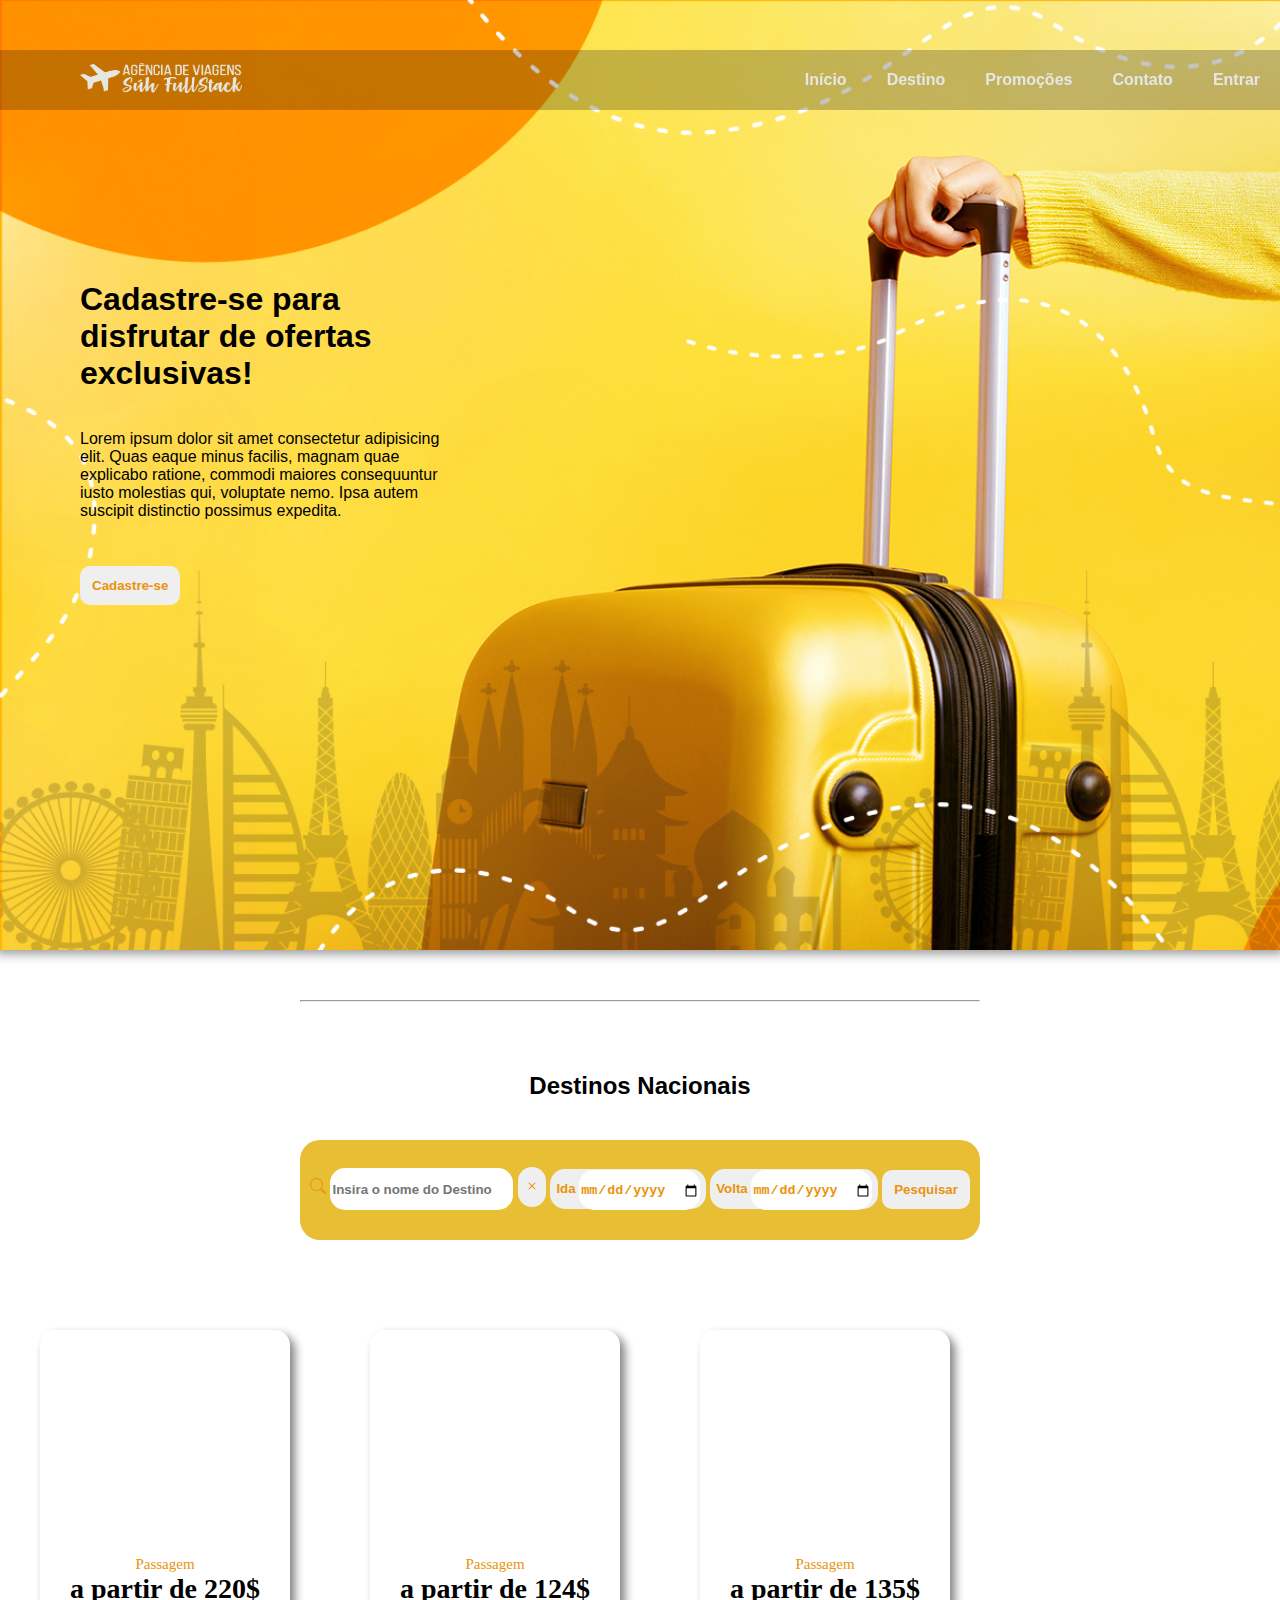
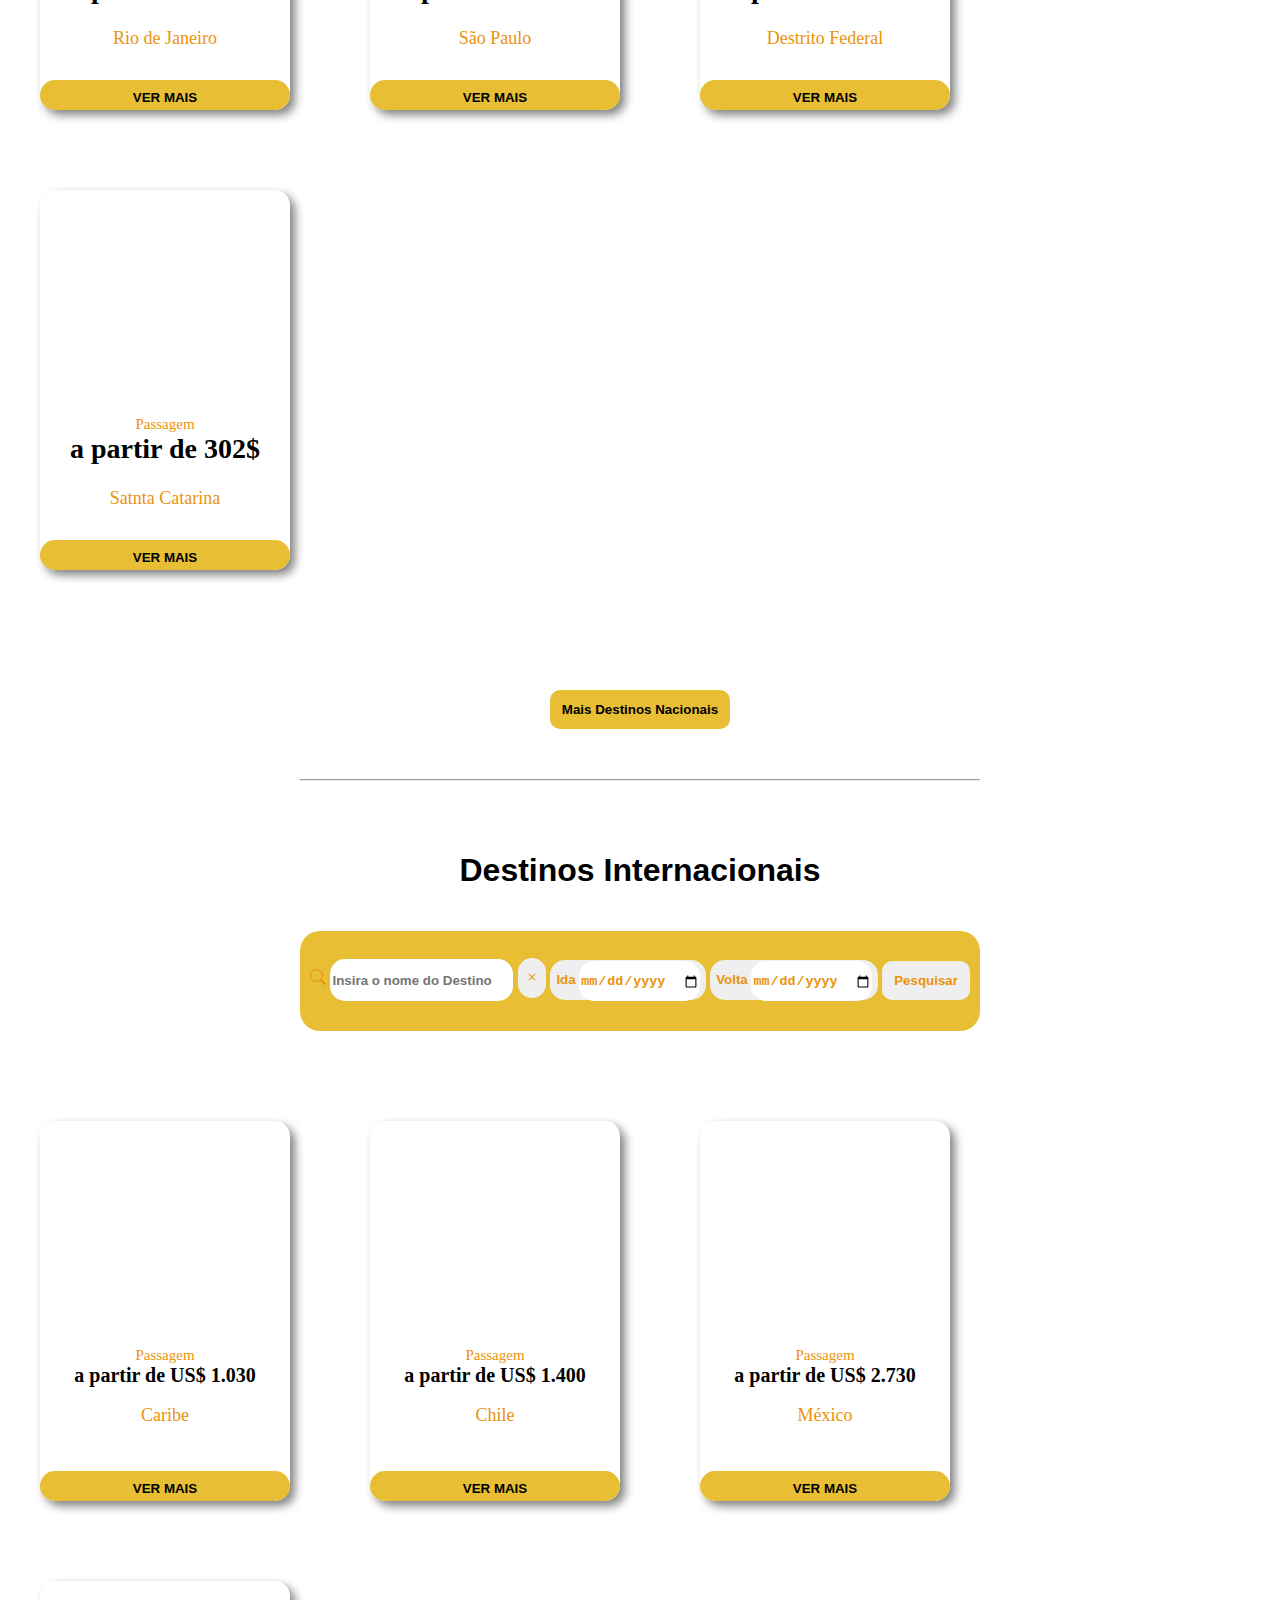
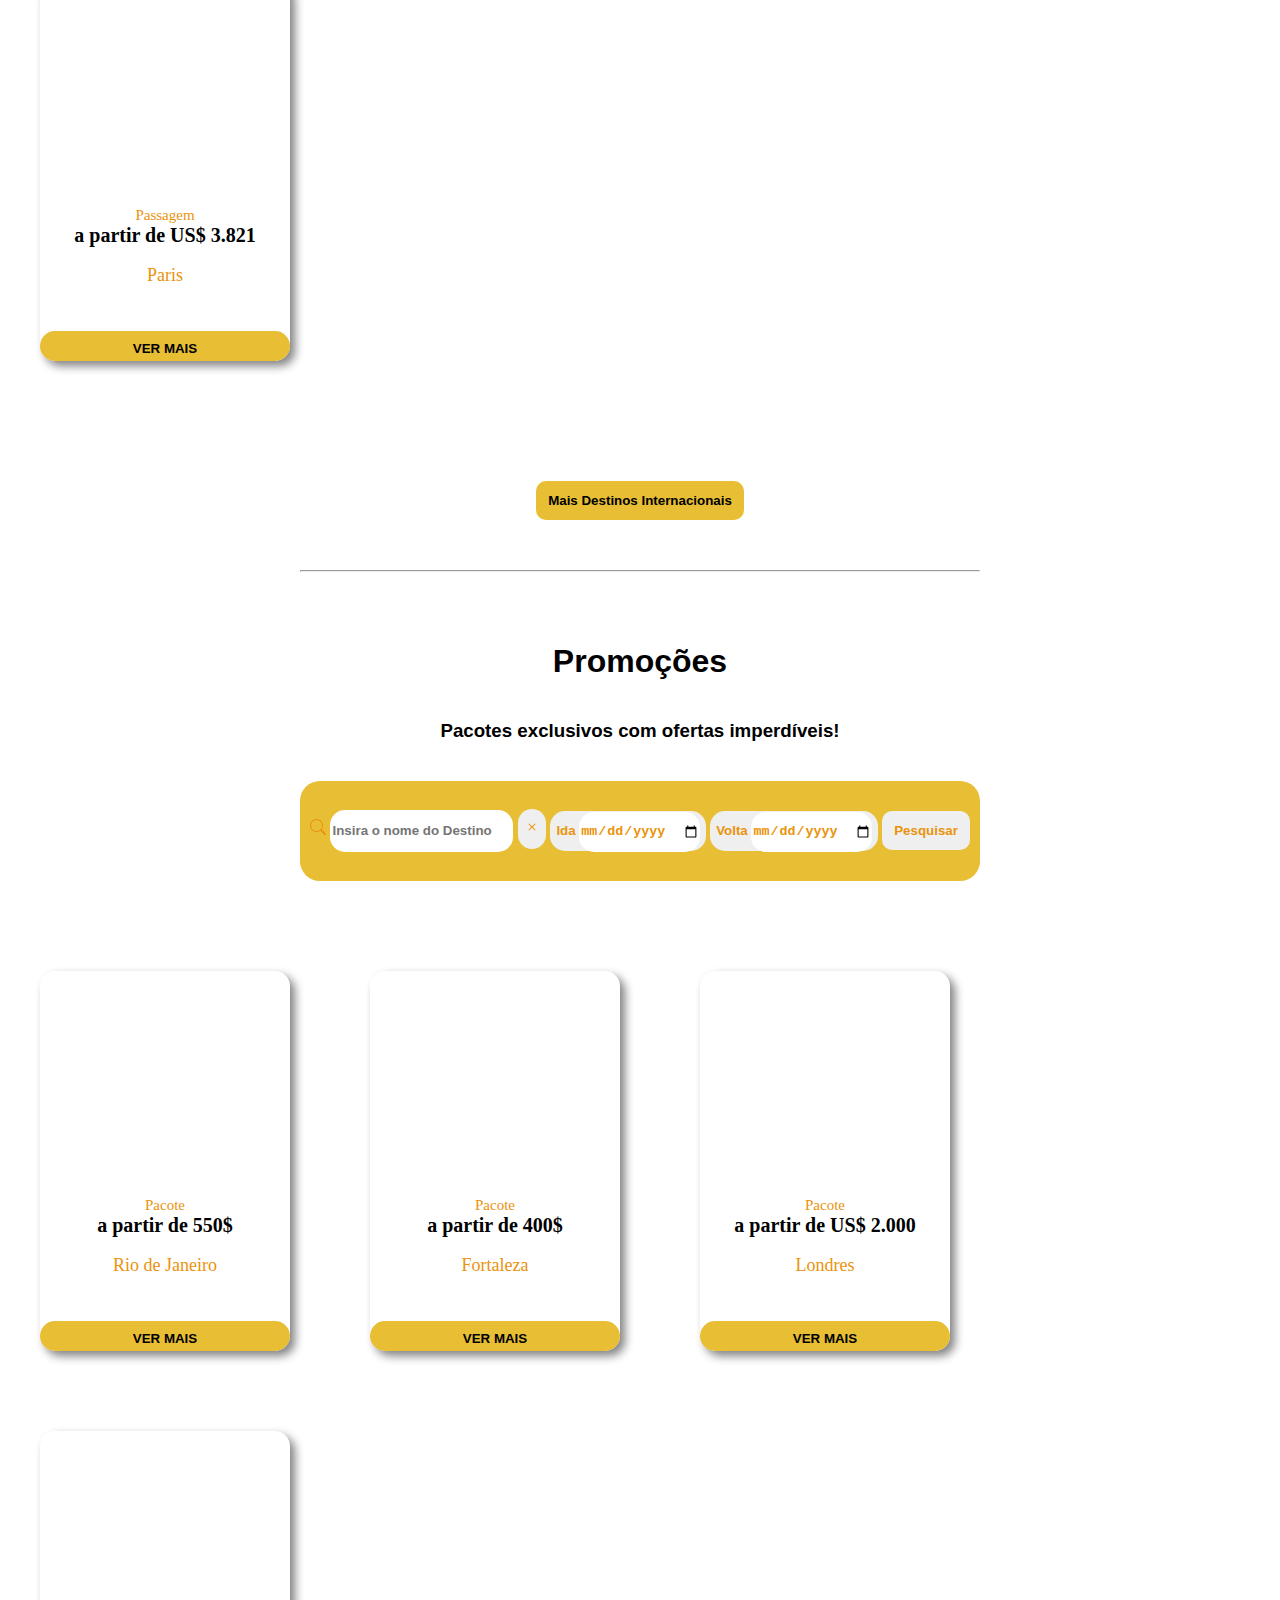
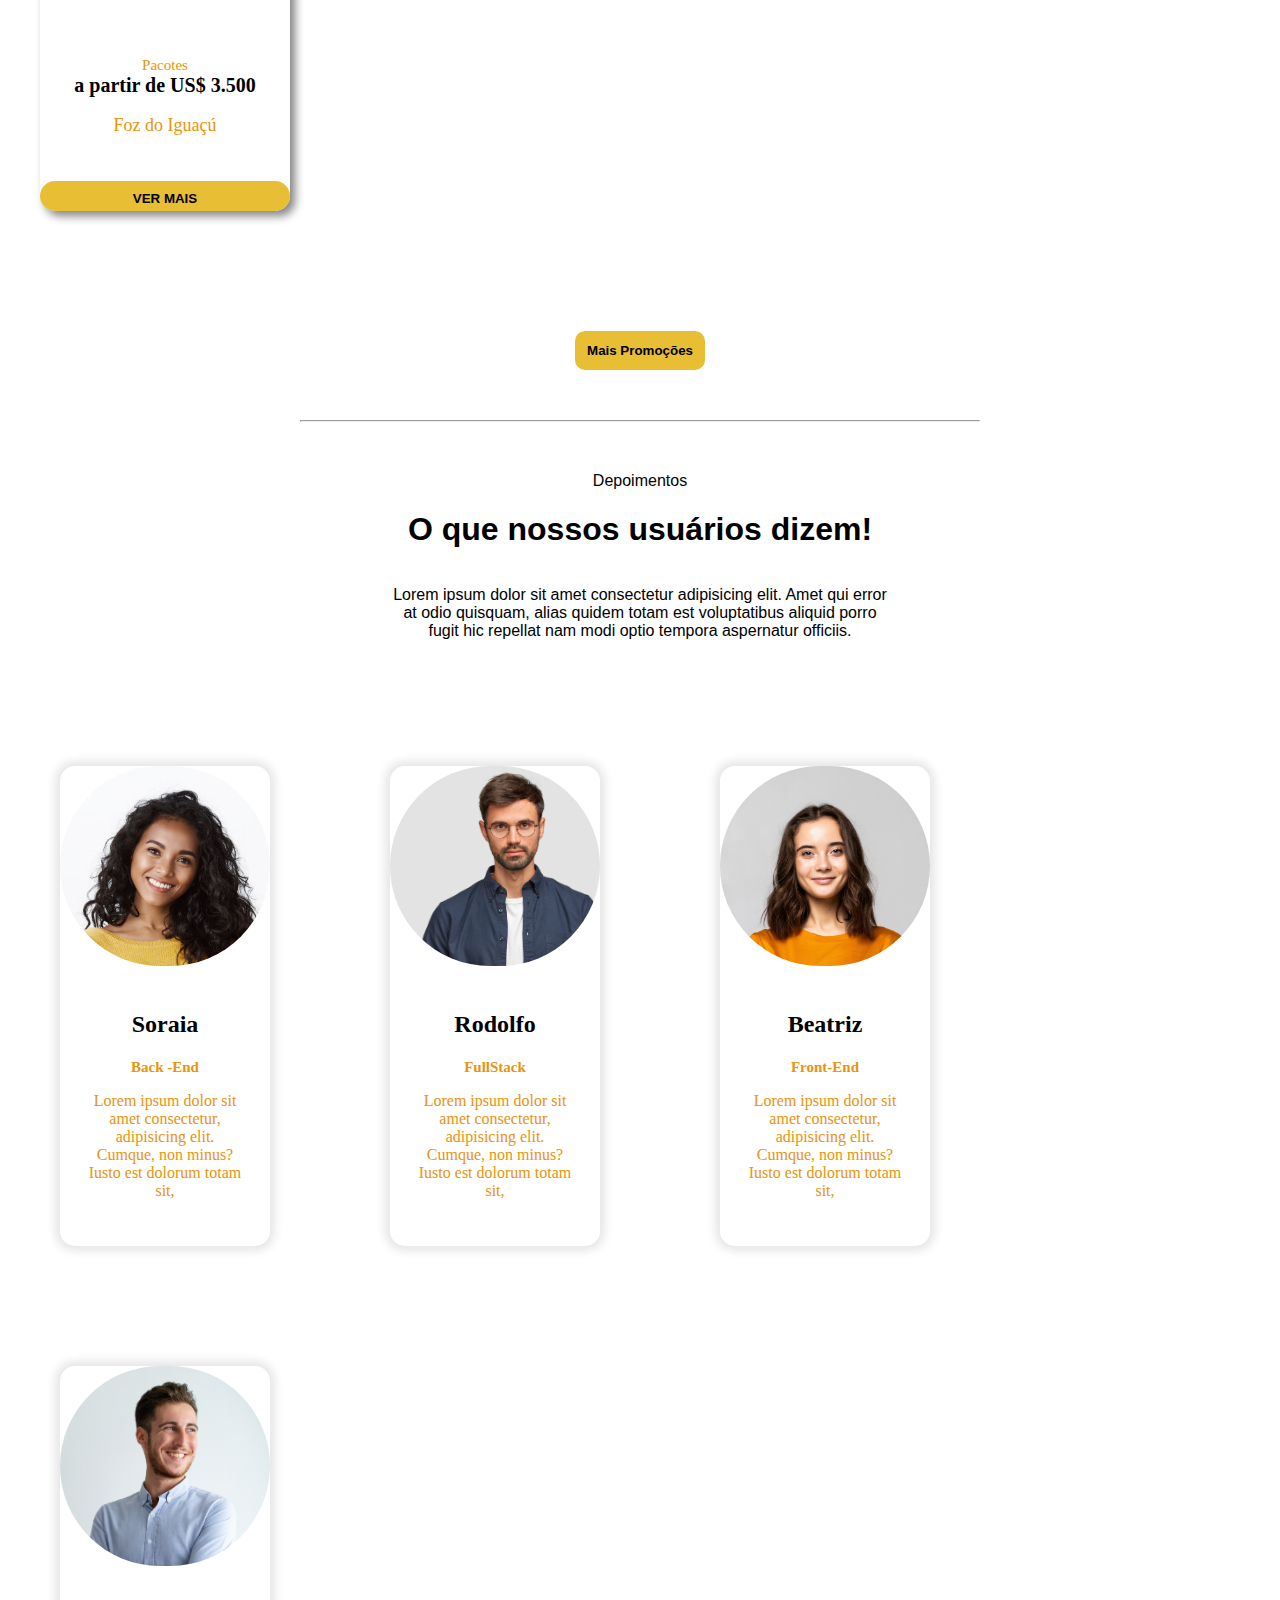
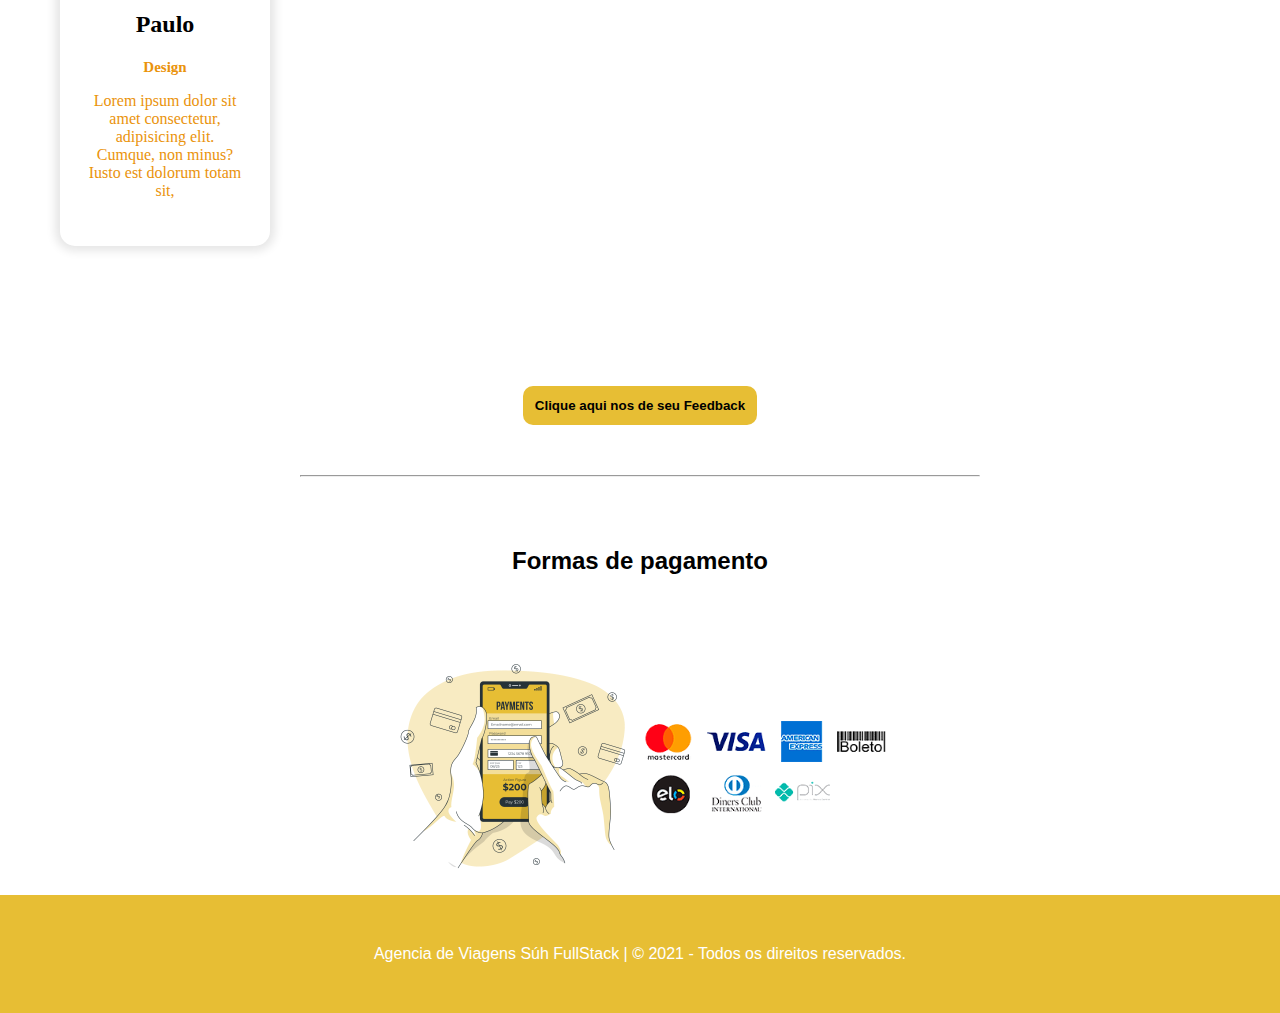
<file: index/index.html>
<!DOCTYPE html>
<html lang="pt-br">

<head>
    <meta charset="UTF-8">
    <meta http-equiv="X-UA-Compatible" content="IE=edge">
    <meta name="viewport" content="width=device-width, initial-scale=1.0">
    <title>Agência de viagem Súh FullStack</title>
    <link rel="stylesheet" href="/css/index.css">
</head>

<body>
    <header>
        <nav>
            <div>
                <a href="/index/index.html"><img src="/img/Logo.png" alt="" class="logo"></a>
            </div>
            <ul class="menu">
                <li>
                    <a href="/index/index.html">Início</a>
                </li>
                <li>
                    <a href="/index/destino.html">Destino</a>
                  <!--  <ul class="submenu">
                        <li><a href="/index/destino.html">Nacionais</a></li>
                        <li><a href="/index/destinointer.html">Internacionais</a></li>

                    </ul>-->
                </li>
                <li>
                    <a href="/index/promocoes.html">Promoções</a>

                </li>
                <li>
                    <a href="/index/contato.html">Contato</a>

                </li>
                <li>
                    <a href="/index/entar.html">Entrar</a>

                </li>
            </ul>
        </nav>

        <div class="texto">
            <div class="textoH1">
                <h1>Cadastre-se para disfrutar de ofertas exclusivas!</h1>
            </div>
            <div class="textoP">
                <p>Lorem ipsum dolor sit amet consectetur adipisicing elit. Quas eaque minus facilis, magnam quae
                    explicabo ratione, commodi maiores consequuntur iusto molestias qui, voluptate nemo. Ipsa autem
                    suscipit distinctio possimus expedita.</p>
            </div>
            <div>
                <a href="/index/cadastro.html"><button class="btn">Cadastre-se</button></a>

            </div>
        </div>
    </header>
   
<hr>
   
    <section class="titulo">
        <h2>Destinos Nacionais</h2>
    </section>

    <div class="pesquisa">
        <div class="pesq">
            <span><svg xmlns="http://www.w3.org/2000/svg" width="16" height="16" fill="currentColor"
                    class="bi bi-search" viewBox="0 0 16 16">
                    <path
                        d="M11.742 10.344a6.5 6.5 0 1 0-1.397 1.398h-.001c.03.04.062.078.098.115l3.85 3.85a1 1 0 0 0 1.415-1.414l-3.85-3.85a1.007 1.007 0 0 0-.115-.1zM12 6.5a5.5 5.5 0 1 1-11 0 5.5 5.5 0 0 1 11 0z" />
                </svg></span>
            <input type="text" placeholder="Insira o nome do Destino" class="pesq"> <button class="pesq"> <span><svg
                        xmlns="http://www.w3.org/2000/svg" width="16" height="16" fill="currentColor" class="bi bi-x"
                        viewBox="0 0 16 16">
                        <path
                            d="M4.646 4.646a.5.5 0 0 1 .708 0L8 7.293l2.646-2.647a.5.5 0 0 1 .708.708L8.707 8l2.647 2.646a.5.5 0 0 1-.708.708L8 8.707l-2.646 2.647a.5.5 0 0 1-.708-.708L7.293 8 4.646 5.354a.5.5 0 0 1 0-.708z" />
                    </svg></span></button>
            <button class="pesq">
                <span>Ida</span>
                <input type="date" class="pesq">
            </button>
            <button class="pesq">
                <span>Volta</span>
                <input type="date" class="pesq">
            </button>
            <button class="btnpes">Pesquisar</button>
        </div>
    </div>


    <section>
        <div class="card">
            <div class="card-imagem1"></div>
            <div class="card-texto">
                <span class="nome"> Passagem</span>
                <h2>a partir de 220$</h2>
                <p>Rio de Janeiro </p>
            </div>
            <button>VER MAIS</button>
        </div>
        <div class="card">
            <div class="card-imagem2"></div>
            <div class="card-texto">
                <span class="nome"> Passagem</span>
                <h2>a partir de 124$</h2>
                <p>São Paulo </p>
            </div>
            <button>VER MAIS</button>
        </div>
        <div class="card">
            <div class="card-imagem3"></div>
            <div class="card-texto">
                <span class="nome">Passagem</span>
                <h2>a partir de 135$</h2>
                <p>Destrito Federal </p>
            </div>
            <button>VER MAIS</button>
        </div>
        <div class="card">
            <div class="card-imagem4"></div>
            <div class="card-texto">
                <span class="nome">Passagem </span>
                <h2>a partir de 302$</h2>
                <p>Satnta Catarina </p>
            </div>
            <button>VER MAIS</button>
        </div>
    </section>

    <section class="btn-2">
        <a href="/index/destino.html"><button class="btn2">Mais Destinos Nacionais</button></a>
    </section>
<hr>
    <section class="titulo">
        <h1>Destinos Internacionais</h1>
    </section>

    <div class="pesquisa">
        <div class="pesq">
            <span><svg xmlns="http://www.w3.org/2000/svg" width="16" height="16" fill="currentColor"
                    class="bi bi-search" viewBox="0 0 16 16">
                    <path
                        d="M11.742 10.344a6.5 6.5 0 1 0-1.397 1.398h-.001c.03.04.062.078.098.115l3.85 3.85a1 1 0 0 0 1.415-1.414l-3.85-3.85a1.007 1.007 0 0 0-.115-.1zM12 6.5a5.5 5.5 0 1 1-11 0 5.5 5.5 0 0 1 11 0z" />
                </svg></span>
            <input type="text" placeholder="Insira o nome do Destino" class="pesq"> <button class="pesq"> <span><svg
                        xmlns="http://www.w3.org/2000/svg" width="16" height="16" fill="currentColor" class="bi bi-x"
                        viewBox="0 0 16 16">
                        <path
                            d="M4.646 4.646a.5.5 0 0 1 .708 0L8 7.293l2.646-2.647a.5.5 0 0 1 .708.708L8.707 8l2.647 2.646a.5.5 0 0 1-.708.708L8 8.707l-2.646 2.647a.5.5 0 0 1-.708-.708L7.293 8 4.646 5.354a.5.5 0 0 1 0-.708z" />
                    </svg></span></button>
            <button class="pesq">
                <span>Ida</span>
                <input type="date" class="pesq">
            </button>
            <button class="pesq">
                <span>Volta</span>
                <input type="date" class="pesq">
            </button>
            <button class="btnpes">Pesquisar</button>
        </div>
    </div>

    <section>
        <div class="card2">
            <div class="card2-imagem1"></div>
            <div class="card2-texto">
                <span class="nome">Passagem</span>
                <h2>a partir de US$ 1.030</h2>
                <p>Caribe </p>
            </div>
            <button>VER MAIS</button>
        </div>
        <div class="card2">
            <div class="card2-imagem2"></div>
            <div class="card2-texto">
                <span class="nome"> Passagem</span>
                <h2>a partir de US$ 1.400</h2>
                <p>Chile </p>
            </div>
            <button>VER MAIS</button>
        </div>
        <div class="card2">
            <div class="card2-imagem3"></div>
            <div class="card2-texto">
                <span class="nome">Passagem</span>
                <h2>a partir de US$ 2.730</h2>
                <p>México </p>
            </div>
            <button>VER MAIS</button>
        </div>
        <div class="card2">
            <div class="card2-imagem4"></div>
            <div class="card2-texto">
                <span class="nome">Passagem</span>
                <h2>a partir de US$ 3.821</h2>
                <p>Paris </p>
            </div>
            <button>VER MAIS</button>
        </div>

    </section>
    <section class="btn-2">
        <a href="/index/destino.html"><button class="btn2">Mais Destinos Internacionais</button></a>
    </section>

<hr>
    <section class="titulo">
        <h1>Promoções</h1>
        <h3>Pacotes exclusivos com ofertas imperdíveis!</h3>
    </section>

    <div class="pesquisa">
        <div class="pesq">
            <span><svg xmlns="http://www.w3.org/2000/svg" width="16" height="16" fill="currentColor"
                    class="bi bi-search" viewBox="0 0 16 16">
                    <path
                        d="M11.742 10.344a6.5 6.5 0 1 0-1.397 1.398h-.001c.03.04.062.078.098.115l3.85 3.85a1 1 0 0 0 1.415-1.414l-3.85-3.85a1.007 1.007 0 0 0-.115-.1zM12 6.5a5.5 5.5 0 1 1-11 0 5.5 5.5 0 0 1 11 0z" />
                </svg></span>
            <input type="text" placeholder="Insira o nome do Destino" class="pesq"> <button class="pesq"> <span><svg
                        xmlns="http://www.w3.org/2000/svg" width="16" height="16" fill="currentColor" class="bi bi-x"
                        viewBox="0 0 16 16">
                        <path
                            d="M4.646 4.646a.5.5 0 0 1 .708 0L8 7.293l2.646-2.647a.5.5 0 0 1 .708.708L8.707 8l2.647 2.646a.5.5 0 0 1-.708.708L8 8.707l-2.646 2.647a.5.5 0 0 1-.708-.708L7.293 8 4.646 5.354a.5.5 0 0 1 0-.708z" />
                    </svg></span></button>
            <button class="pesq">
                <span>Ida</span>
                <input type="date" class="pesq">
            </button>
            <button class="pesq">
                <span>Volta</span>
                <input type="date" class="pesq">
            </button>
            <button class="btnpes">Pesquisar</button>
        </div>
    </div>

    <section>
        <div class="card3">
            <div class="card3-imagem1"></div>
            <div class="card3-texto">
                <span class="nome"> Pacote</span>
                <h2>a partir de 550$</h2>
                <p>Rio de Janeiro </p>
            </div>
            <button>VER MAIS</button>
        </div>
        <div class="card3">
            <div class="card3-imagem2"></div>
            <div class="card3-texto">
                <span class="nome">Pacote</span>
                <h2>a partir de 400$</h2>
                <p>Fortaleza</p>
            </div>
            <button>VER MAIS</button>
        </div>
        <div class="card3">
            <div class="card3-imagem3"></div>
            <div class="card3-texto">
                <span class="nome">Pacote</span>
                <h2>a partir de US$ 2.000</h2>
                <p>Londres </p>
            </div>
            <button>VER MAIS</button>
        </div>
        <div class="card3">
            <div class="card3-imagem4"></div>
            <div class="card3-texto">
                <span class="nome">Pacotes</span>
                <h2>a partir de US$ 3.500 </h2>
                <p> Foz do Iguaçú </p>
            </div>
            <button>VER MAIS</button>
        </div>
    </section>

</section>

<section class="btn-2">
    <a href="/index/promocoes.html"><button class="btn2">Mais Promoções</button></a>
</section>

<hr>
    <section class="titulo">
        <span>Depoimentos</span>
        <h1>O que nossos usuários dizem!</h1>
        <p>Lorem ipsum dolor sit amet consectetur adipisicing elit. Amet qui error at odio quisquam, alias quidem totam est voluptatibus aliquid porro fugit hic repellat nam modi optio tempora aspernatur officiis.</p>
    </section>

    <section class="feedback">
        <div class="cardfee">
            <div class="cardfee-imagem1"></div>
            <div class="cardfee-texto">
                <h2>Soraia</h2>
                <span class="nome">Back -End</span>
                <p>Lorem ipsum dolor sit amet consectetur, adipisicing elit. Cumque, non minus? Iusto est dolorum totam sit, </p>
            </div>
           
        </div>
        <div class="cardfee">
            <div class="cardfee-imagem2"></div>
            <div class="cardfee-texto">
                <h2>Rodolfo</h2>
                <span class="nome">FullStack</span>
                <p>Lorem ipsum dolor sit amet consectetur, adipisicing elit. Cumque, non minus? Iusto est dolorum totam sit, </p>
            </div>
           
        </div>
        <div class="cardfee">
            <div class="cardfee-imagem3"></div>
            <div class="cardfee-texto">
                <h2>Beatriz</h2>
                <span class="nome">Front-End</span>
                <p>Lorem ipsum dolor sit amet consectetur, adipisicing elit. Cumque, non minus? Iusto est dolorum totam sit, </p>
            </div>           
        </div>
        <div class="cardfee">
            <div class="cardfee-imagem4"></div>
            <div class="cardfee-texto">
                <h2>Paulo</h2>
                <span class="nome">Design</span>
                <p>Lorem ipsum dolor sit amet consectetur, adipisicing elit. Cumque, non minus? Iusto est dolorum totam sit, </p>
            </div>
    </section>

    <section class="btn-2">
        <a href="/index/contato.html"><button class="btn2">Clique aqui nos de seu Feedback</button></a>
    </section>

<hr>
<section class="titulo">
    <h2>Formas de pagamento</h2>
</section>
<section class="pag">
    <img src="/img/Payment Information-bro.png" >
    <img src="/img/payment-mobile.png" alt="">
</section>



    <footer> Agencia de Viagens Súh FullStack |
        © 2021 - Todos os direitos reservados.</footer>
</body>

</html>
</file>
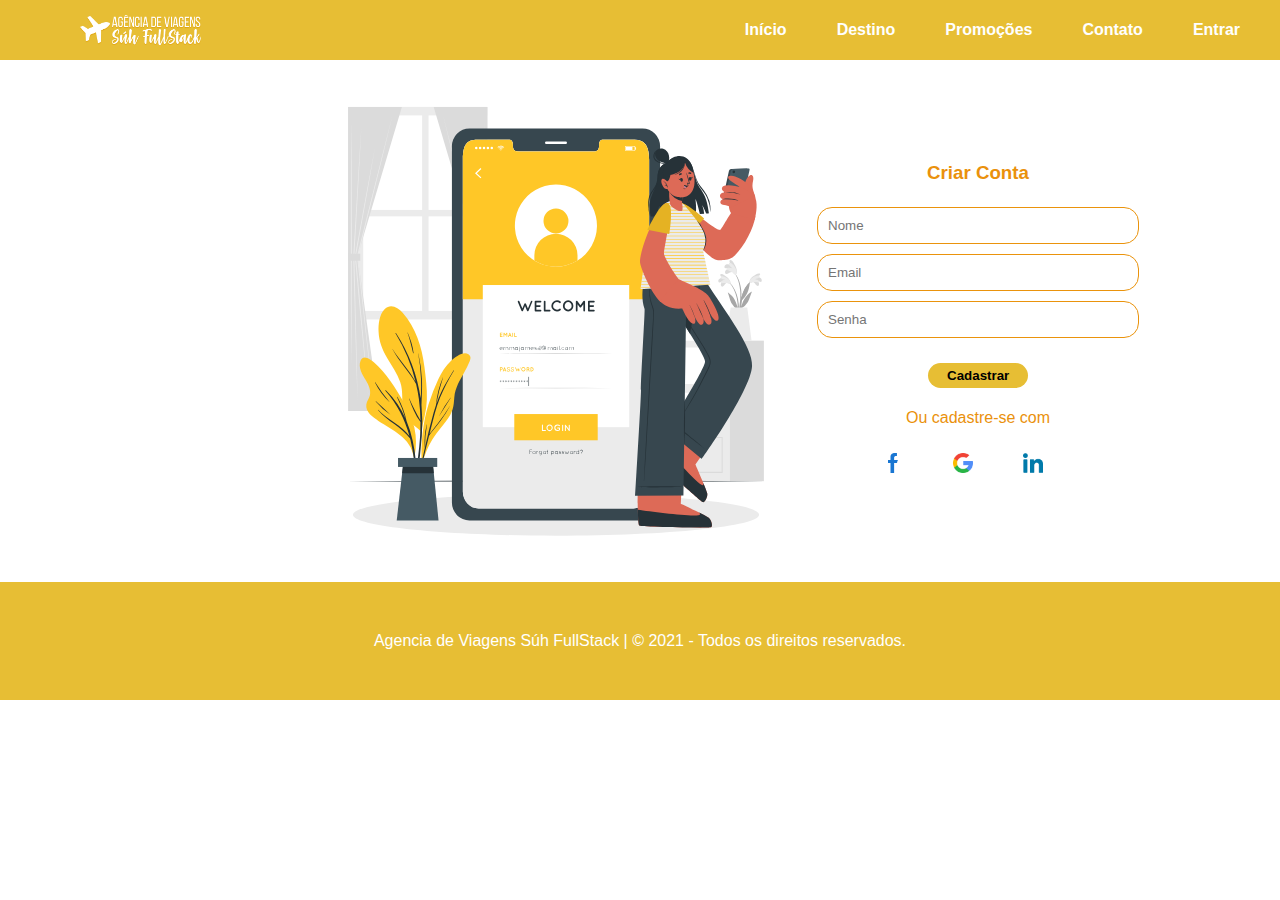
<file: index/cadastro.html>
<!DOCTYPE html>
<html lang="pt-br">

<head>
    <meta charset="UTF-8">
    <meta http-equiv="X-UA-Compatible" content="IE=edge">
    <meta name="viewport" content="width=device-width, initial-scale=1.0">
    <title>Cadastro | Agência de viagem Súh FullStack</title>
    <link rel="stylesheet" href="/css/cadastro.css">
</head>

<body>
    <header>
        <nav>
            <div>
                <a href="/index/index.html"><img src="/img/Logo.png" alt="" class="logo"></a>
            </div>
            <ul class="menu">
                <li>
                    <a href="/index/index.html">Início</a>
                </li>
                <li>
                    <a href="/index/destino.html">Destino</a>
                </li>
                <li>
                    <a href="/index/promocoes.html">Promoções</a>

                </li>
                <li>
                    <a href="/index/contato.html">Contato</a>

                </li>
                <li>
                    <a href="/index/entar.html">Entrar</a>

                </li>
            </ul>
            
        </nav> 
        


    </header>
    <div class="cadastro">
        <img src="/img/Mobile login-cuate.svg" alt="">
        <div class="cadastrar">
            <h3>Criar Conta</h3>
            <form>
                <input type="nome" placeholder="Nome">
                <input type="email" placeholder="Email">
                <input type="password" placeholder="Senha">
                <button class="btn"> Cadastrar </button>
            </form>
            <p>Ou cadastre-se com</p>
            <div class="midias">
                <ul>
                    <li><a href="https://www.facebook.com/"><img src="/img/facebook.png" alt="Facaebook" width="20px"></a></li>
                    <li><a href="https://www.google.com.br/"><img src="/img/google.png" alt="Google" width="20px"></a></li>
                    <li><a href="https://br.linkedin.com/"><img src="/img/linkedin.png" alt="LinkedIn" width="20px"></a></li>
                </ul>
            </div>
        </div>
        
    </div>
    
    
    <footer> Agencia de Viagens Súh FullStack |
        © 2021 - Todos os direitos reservados.</footer>
</body>

</html>
</file>
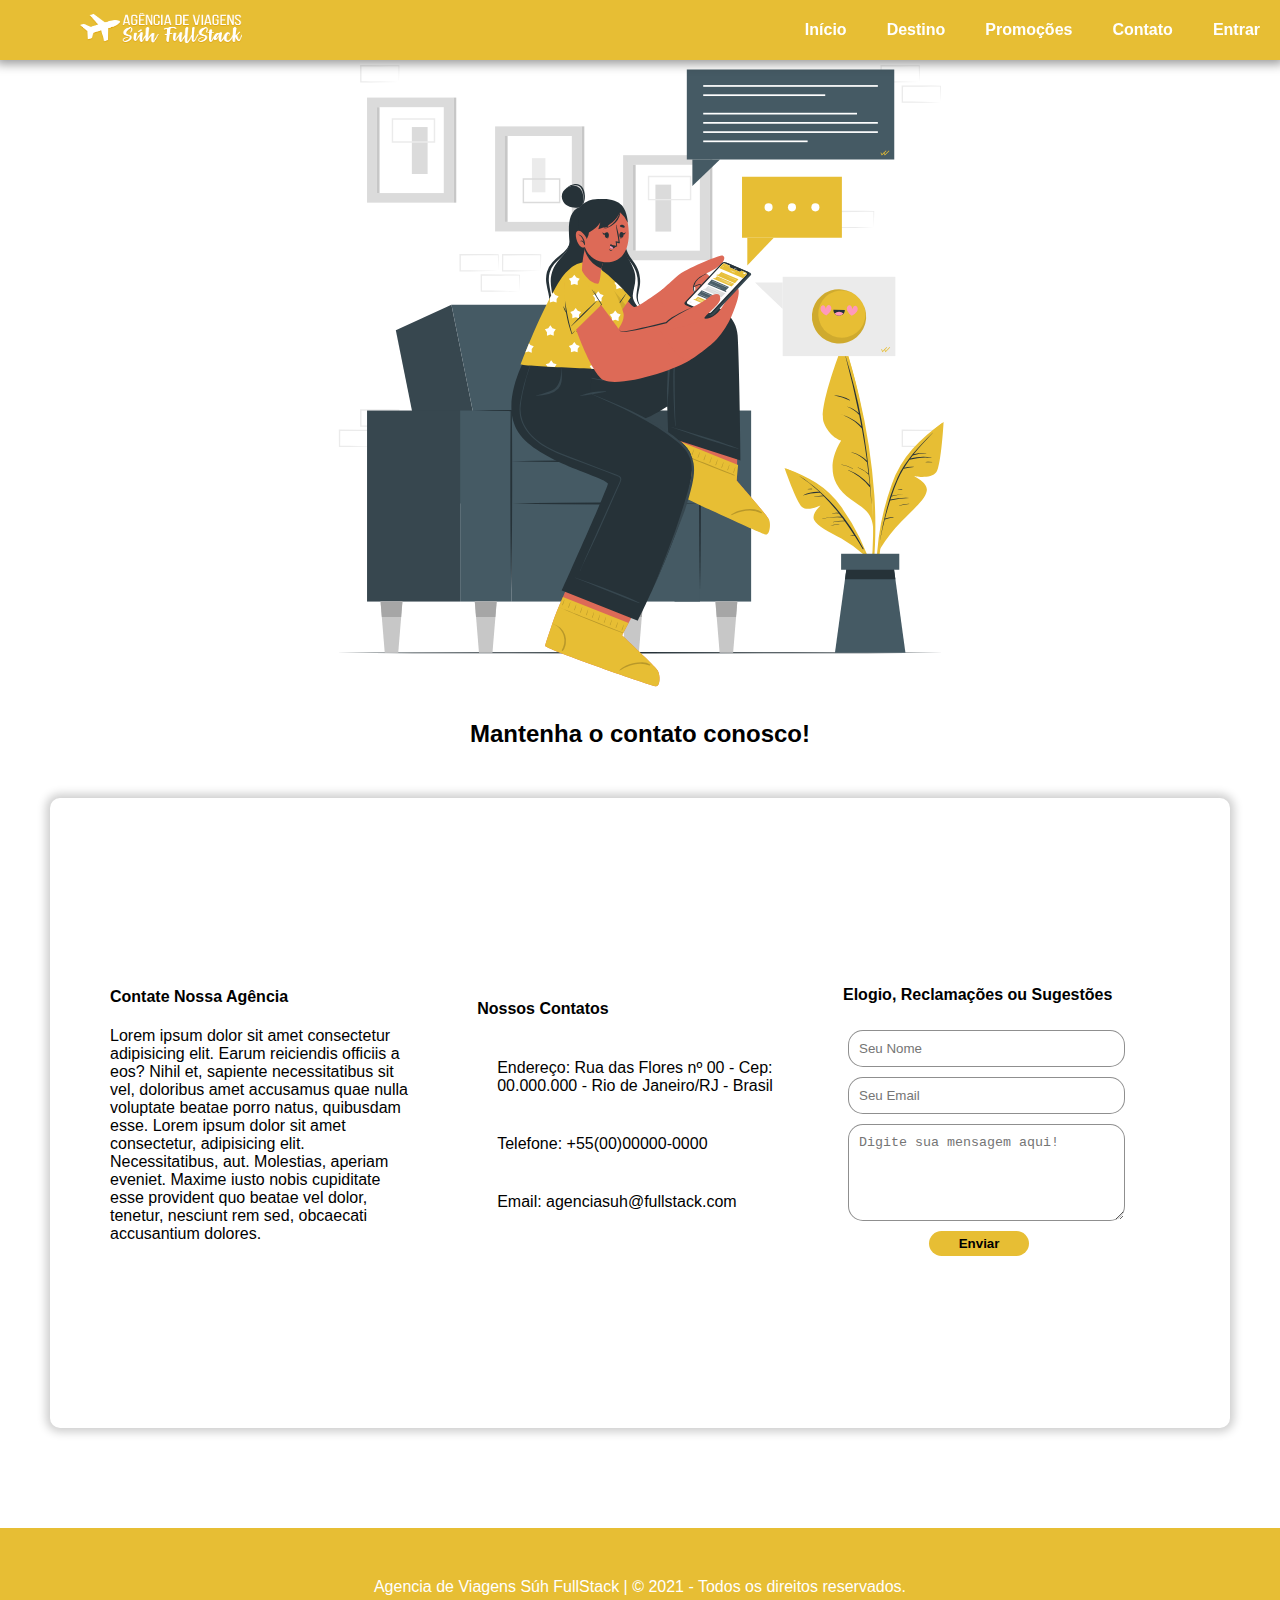
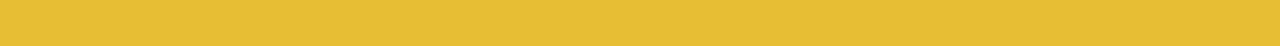
<file: index/contato.html>
<!DOCTYPE html>
<html lang="pt-br">

<head>
    <meta charset="UTF-8">
    <meta http-equiv="X-UA-Compatible" content="IE=edge">
    <meta name="viewport" content="width=device-width, initial-scale=1.0">
    <title>Contato | Agência de viagem Súh FullStack</title>
    <link rel="stylesheet" href="/css/contato.css">
</head>

<body>
    <header>
        <nav>
            <div>
                <a href="/index/index.html"><img src="/img/Logo.png" alt="" class="logo"></a>
            </div>
            <ul class="menu">
                <li>
                    <a href="/index/index.html">Início</a>
                </li>
                <li>
                    <a href="/index/destino.html">Destino</a>
                </li>
                <li>
                    <a href="/index/promocoes.html">Promoções</a>

                </li>
                <li>
                    <a href="/index/contato.html">Contato</a>

                </li>
                <li>
                    <a href="/index/entar.html">Entrar</a>

                </li>
            </ul>
            
        </nav> 
        


    </header>
    
    <h2>Mantenha o contato conosco!</h2>    
    <div class="divContato">
        <div class="sobreAgencia">
            <h4>Contate Nossa Agência</h4>
            <p>Lorem ipsum dolor sit amet consectetur adipisicing elit. Earum reiciendis officiis a eos? Nihil et,
                sapiente necessitatibus sit vel, doloribus amet accusamus quae nulla voluptate beatae porro natus,
                quibusdam esse.
                Lorem ipsum dolor sit amet consectetur, adipisicing elit. Necessitatibus, aut. Molestias, aperiam
                eveniet. Maxime iusto nobis cupiditate esse provident quo beatae vel dolor, tenetur, nesciunt rem sed,
                obcaecati accusantium dolores.

            </p>

        </div>
        <div class="divContatos">
            <h4>Nossos Contatos</h4>
            <ul>
                <li>Endereço: Rua das Flores nº 00 - Cep: 00.000.000 - Rio de Janeiro/RJ - Brasil </li>
                <li>Telefone: +55(00)00000-0000</li>
                <li>Email: agenciasuh@fullstack.com</li>
            </ul>
        </div>
        <div class="divMensagem">
            <h4>Elogio, Reclamações ou Sugestões </h4>
            <form>
                <label for="inputNome"></label>
                <input type="text" placeholder="Seu Nome">
                <label for="inputEmail"></label>
                <input type="email" placeholder="Seu Email">
                <label for="inputMensagem"></label>
                <textarea cols="30" rows=5" placeholder="Digite sua mensagem aqui!"></textarea>
                <button type="submit" class="bntContato"> Enviar</button>
            </form>

        </div>
    </div>
    <footer> Agencia de Viagens Súh FullStack |
        © 2021 - Todos os direitos reservados.</footer>

</body>

</html>
</file>
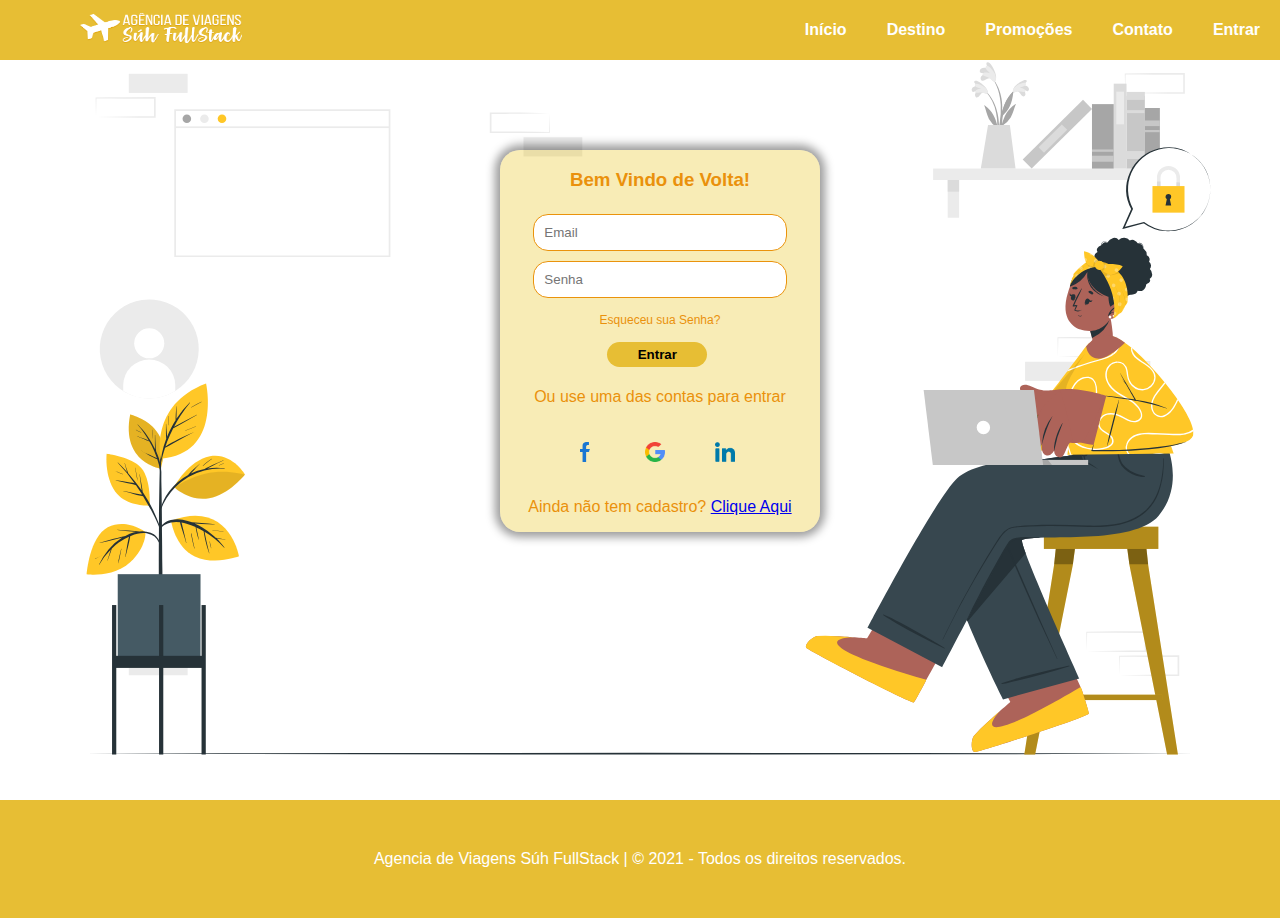
<file: index/entar.html>
<!DOCTYPE html>
<html lang="pt-br">

<head>
    <meta charset="UTF-8">
    <meta http-equiv="X-UA-Compatible" content="IE=edge">
    <meta name="viewport" content="width=device-width, initial-scale=1.0">
    <title>Entrar | Agência de viagem Súh FullStack</title>
    <link rel="stylesheet" href="/css/entrar.css">
</head>

<body>
    <header>
        <nav>
            <div>
                <a href="/index/index.html"><img src="/img/Logo.png" alt="" class="logo"></a>
            </div>
            <ul class="menu">
                <li>
                    <a href="/index/index.html">Início</a>
                </li>
                <li>
                    <a href="/index/destino.html">Destino</a>
                </li>
                <li>
                    <a href="/index/promocoes.html">Promoções</a>

                </li>
                <li>
                    <a href="/index/contato.html">Contato</a>

                </li>
                <li>
                    <a href="/index/entar.html">Entrar</a>

                </li>
            </ul>
        </nav>
        <div class="divLogin">
            <div class="entrar">
                <h3>Bem Vindo de Volta!</h3>
                <form>
                    <input type="email" placeholder="Email">
                    <input type="password" placeholder="Senha"> 
                    <a class="senha" href="#">Esqueceu sua Senha?</a>                   
                    <button class="btn"> Entrar </button>
                </form>
                <p>Ou use uma das contas para entrar</p>
                <div>
                    <ul>
                        <li><a href="https://www.facebook.com/"><img src="/img/facebook.png" alt="Facaebook" width="20px"></a></li>
                    <li><a href="https://www.google.com.br/"><img src="/img/google.png" alt="Google" width="20px"></a></li>
                    <li><a href="https://br.linkedin.com/"><img src="/img/linkedin.png" alt="LinkedIn" width="20px"></a></li>             
                    </ul>
                </div>
                <p>Ainda não tem cadastro? <a href="/index/cadastro.html">Clique Aqui</a></p>
            </div>        
    
        </div>

    </header>

   
    <footer> Agencia de Viagens Súh FullStack |
        © 2021 - Todos os direitos reservados.</footer>

</body>

</html>
</file>
<file: css/index.css>
body{
    height: 100vh;
    padding: 0px;
    margin: 0px;
    font-family: Arial;    
}

header{    
    background: url("../img/Banner-1920x1080.png") no-repeat ;
    height:100%;
    width: 100%;
    background-size: cover; 
    padding-top: 50px;    
    box-shadow: 0px 0px 10px 4px rgba(0, 0, 0, 0.400);         
}

.logo{    
    height:30px;
    width: 70%;
    margin-right: 30px;
    margin-left: 80px;
    transition: 0.3s ease;
    cursor: pointer;  
}

.logo:hover{
    transform: scale(1.1);
    color: #000;
}

nav{   
    background-color: rgba(0, 0, 0, 0.226);
    filter: brightness(90%);
    height: 60px;
    display: flex; 
    justify-content: space-between; 
    align-items: center;
    padding: 0%;
    margin:0%;      
}

ul{ 
    list-style: none;
    padding: 0;
}

li{ 
    padding: 20px;
}

nav ul{
    display: flex;
    flex-direction: row;
}

.menu a{
    color: rgb(255, 255, 255);   
    text-decoration: none;
    font-weight: bold;  
    transition: 0.3s ease;   
}

.menu a:hover{
    color: #ae6c0a;  
}

.texto{
    display: flex;
    flex-direction: column;
    justify-content: center;
    margin-top: 150px;
    margin-left: 80px;
    width: 30%;
}


.btn{
    margin-top: 30px;
    padding: 12px;
    border: 0;
    border-radius: 10px;
    font-weight: bolder; 
    color:#ea930c
}

.btn:hover{
    transition: 0.3s;
    background-color: #ea930c;
    color: #fff;
}

.titulo{
    display: flex;
    flex-direction: column;
    justify-content: center;
    align-items: center; 
}
.titulo p{
    max-width: 500px;
    text-align: center;
    align-items: center;
    justify-content: center;
}
.pesquisa{
   background-color:#e7be34;
    display: flex;
    flex-direction: row;
    justify-content: space-around; 
    height: 100px;
    margin-top: 20px;
    margin-left: 300px;
    margin-right: 300px;
    border-radius: 20px;


}
.btnpes{
    color: #ea930c;
    margin-top: 30px;
    padding: 12px;
    border: 0;
    border-radius: 10px;
    font-weight: bold;    
}
.btnpes:hover{
    transition: 0.3s;
    background-color: #ea930c;
    color: #fff;

}
.pesq{
    border: 0;
    border-radius: 15px;
    height: 40px;
    color: #ea930c;
    font-weight: bold;
    
     
}
.pesq input:focus, button:focus{
    box-shadow: 0000;
    outline:0;
}

section{
    display: flex;
    flex-direction: row;
    flex-wrap: wrap;
    margin-top: 50px;
}

.card{   
    display: grid;
    grid-template-columns: 250px;
    grid-template-rows: 200px 150px 30px;
    grid-template-areas: "imagem" "texto" "status";
    font-family: roboto;
    background:  white; 
    border-radius: 15px;     
    text-align: center;  
    transition: 0.3s ease;
    cursor: pointer;
    margin: 40px;
    box-shadow: 5px 5px 10px rgba(0, 0, 0, 0.494);  

}

.card:hover{
    transform: scale(1.1);
    box-shadow: 5px 5px 10px rgba(0, 0, 0, 0.494); 
   
}

.card-imagem1{
    grid-area: imagem;
    background: url(https://todepassagem.clickbus.com.br/wp-content/uploads/2020/03/Cristo-Redentor-RJ.jpg) ; 
    border-top-left-radius: 15px;
    border-top-right-radius: 15px;
    background-size: cover;  
}

.card-imagem2{
    grid-area: imagem;
    background: url(https://static.rentcars.com/imagens/modules/localidade/about/89-desktop-location-description.png) ; 
    border-top-left-radius: 15px;
    border-top-right-radius: 15px;
    background-size: cover;  
}

.card-imagem3{
    grid-area: imagem;
    background: url(https://www.submarinoviagens.com.br/media/17958672/brasilia-congresso-nacional-504246364.jpg) ; 
    border-top-left-radius: 15px;
    border-top-right-radius: 15px;
    background-size: cover;  
}

.card-imagem4{
    grid-area: imagem;
    background: url(https://www.transportal.com.br/noticias/wp-content/uploads/2018/05/Balne%C3%A1rio-Cambori%C3%BA-Santa-Catarina.jpg) ; 
    border-top-left-radius: 15px;
    border-top-right-radius: 15px;
    background-size: cover;  
}

.card-texto{
    grid-area: texto;
    margin: 25px;
 
}

.card-texto .nome{
    color: #ea930c;
    font-size: 15px;
}

.card-texto p{
    color: #ea930c;
    font-size: 18px;
    font-weight: 300;
}

.card h2{
    margin-top: 0px;
    font-size: 28px;
}

.card button{
    padding: 10px;
    background-color:#e7be34 ;
    border: 0;
    border-radius: 15px;
    font-weight: bolder;
}

.card button:hover{
    background-color: #ea930c;
    color: #fff;
}

.btn-2{
    display: flex;
    flex-direction: column;
    justify-content: center;
    align-items: center; 
}

.btn2{
    background-color:#e7be34;
    margin-top: 30px;
    padding: 12px;
    border: 0;
    border-radius: 10px;
    font-weight: bold;    
}
.btn2:hover{
    transition: 0.3s;
    background-color: #ea930c;
    color: #fff;

}

.card2{   
    display: grid;
    grid-template-columns: 250px;
    grid-template-rows: 200px 150px 30px;
    grid-template-areas: "imagem" "texto" "status";
    font-family: roboto;
    background:  white; 
    border-radius: 15px;     
    text-align: center;  
    transition: 0.3s ease;
    cursor: pointer;
    margin: 40px;
    box-shadow: 5px 5px 10px rgba(0, 0, 0, 0.494);  
}

.card2:hover{
    transform: scale(1.1);
    box-shadow: 5px 5px 10px rgba(0, 0, 0, 0.494); 
   
}

.card2-imagem1{
    grid-area: imagem;
    background: url(https://triplover.com.br/wp-content/uploads/2019/10/W-Maldives.jpg) ; 
    border-top-left-radius: 15px;
    border-top-right-radius: 15px;
    background-size: cover;  
}

.card2-imagem2{
    grid-area: imagem;
    background: url(https://www.latamairlines.com/content/dam/latamxp/sites/destinos/chile/seo/vuelos-santiago.jpg) ; 
    border-top-left-radius: 15px;
    border-top-right-radius: 15px;
    background-size: cover;  
}

.card2-imagem3{
    grid-area: imagem;
    background: url(https://cdn.getyourguide.com/img/location/5c9f29710b6f9.jpeg/88.jpg) ; 
    border-top-left-radius: 15px;
    border-top-right-radius: 15px;
    background-size: cover;  
}

.card2-imagem4{
    grid-area: imagem;
    background: url(https://www.melhoresdestinos.com.br/wp-content/uploads/2019/02/passagens-aereas-paris-capa2019-02.jpg) ; 
    border-top-left-radius: 15px;
    border-top-right-radius: 15px;
    background-size: cover;  
}

.card2-texto{
    grid-area: texto;
    margin: 25px;
 
}

.card2-texto .nome{
    color: #ea930c;
    font-size: 15px;
}

.card2-texto p{
    color: #ea930c;
    font-size: 18px;
    font-weight: 300;
}

.card2 h2{
    margin-top: 0px;
    font-size: 20px;
}

.card2 button{
    padding: 10px;
    background-color:#e7be34 ;
    border: 0;
    border-radius: 15px;
    font-weight: bolder;
}

.card2 button:hover{
    background-color: #ea930c;
    color: #fff;
} 


.card3{   
    display: grid;
    grid-template-columns: 250px;
    grid-template-rows: 200px 150px 30px;
    grid-template-areas: "imagem" "texto" "status";
    font-family: roboto;
    background:  white; 
    border-radius: 15px;     
    text-align: center;  
    transition: 0.3s ease;
    cursor: pointer;
    margin: 40px;
    box-shadow: 5px 5px 10px rgba(0, 0, 0, 0.494);  
}

.card3:hover{
    transform: scale(1.1);
    box-shadow: 5px 5px 10px rgba(0, 0, 0, 0.494); 
   
}

.card3-imagem1{
    grid-area: imagem;
    background: url(https://todepassagem.clickbus.com.br/wp-content/uploads/2020/03/Cristo-Redentor-RJ.jpg) ; 
    border-top-left-radius: 15px;
    border-top-right-radius: 15px;
    background-size: cover;  
}

.card3-imagem2{
    grid-area: imagem;
    background: url(https://images.musement.com/cover/0069/97/fortaleza-brazil-jpg_header-6896973.jpeg) ; 
    border-top-left-radius: 15px;
    border-top-right-radius: 15px;
    background-size: cover;  
}

.card3-imagem3{
    grid-area: imagem;
    background: url(https://www.visitbritain.com/sites/default/files/styles/consumer_campaigns_hero_mobile/public/paragraphs_bundles/hero/london.jpg?itok=Fy9nGaJ1) ; 
    border-top-left-radius: 15px;
    border-top-right-radius: 15px;
    background-size: cover;  
}

.card3-imagem4{
    grid-area: imagem;
    background: url(https://vemvoar.voeazul.com.br/wp-content/uploads/2018/07/foz-do-iguacu_05.jpg) ; 
    border-top-left-radius: 15px;
    border-top-right-radius: 15px;
    background-size: cover;  
}

.card3-texto{
    grid-area: texto;
    margin: 25px;
 
}

.card3-texto .nome{
    color: #ea930c;
    font-size: 15px;
}

.card3-texto p{
    color: #ea930c;
    font-size: 18px;
    font-weight: 300;
}

.card3 h2{
    margin-top: 0px;
    font-size: 20px;
}

.card3 button{
    padding: 10px;
    background-color:#e7be34 ;
    border: 0;
    border-radius: 15px;
    font-weight: bolder;
}

.card3 button:hover{
    background-color: #ea930c;
    color: #fff;
} 

.titulo{
    display: flex;
    flex-direction: column;
    justify-content: center;
    align-items: center; 

}
.pag{
    display: flex;
    flex-direction: row;
    justify-content: center;
    align-items: center;    
}
.pag img{
    width: 250px;
}
section{
    display: flex;
    flex-direction: row;
    flex-wrap: wrap;
    margin-top: 50px;
}

.cardfee{   
    display: grid;
    grid-template-columns: 210px;
    grid-template-rows: 200px 250px 30px;
    grid-template-areas: "imagem" "texto" "status";
    font-family: roboto;
    background:rgb(255, 255, 255); 
    border-radius: 15px;
    text-align: center;  
    box-shadow: 0px 0px 10px 5px rgba(0,0,0,0.1);
    margin: 60px;
   

}
.cardfee-imagem1{
    grid-area: imagem;
    background: url("../img/people.jpg"); 
    border-radius: 2000px;
    background-size: cover;  
   
}
.cardfee-imagem2{
    grid-area: imagem;
    background: url("../img/people1.jpg"); 
    border-radius: 1000px;
    background-size: cover;  
}
.cardfee-imagem3{
    grid-area: imagem;
    background: url("../img/people2.jpg"); 
    border-radius: 1000px;
    background-size: cover;  
}
.cardfee-imagem4{
    grid-area: imagem;
    background: url("../img/people3.jpg"); 
    border-radius: 1000px;
    background-size: cover;  
}
.cardfee-texto{
    grid-area: texto;
    margin: 25px;
 
}
.cardfee-texto .nome{
    color: #ea930c;
    font-size: 15px;
    font-weight: bold;
}

.cardfee-texto p{
    color: #ea930c;
    font-size: 16px;
    font-weight: 300;
}

footer{
    background-color:#e7be34;
    color: #fff;
    text-align: center;
    padding: 50px;    
}
hr{
    margin-top: 50px;
    margin-left: 300px;
    margin-right: 300px;
}
</file>
<file: css/cadastro.css>
body{ 
    height: 100vh; 
    padding: 0px;
    margin: 0px;
    font-family: Arial; 
   
}

.logo{    
    height:30px;
    width: 70%;
    margin-right: 30px;
    margin-left: 80px;
    transition: 0.3s ease;
    cursor: pointer;  
}

.logo:hover{
    transform: scale(1.1);
    color: #000;
}

nav{   
    background-color: #e7be34;
    height: 60px;
    display: flex; 
    justify-content: space-between; 
    align-items: center;
    padding: 0%;
    margin:0%;  
   
}

ul{ 
    list-style: none;
    padding: 0;    
}

li{ 
    padding: 10px;
}

nav ul{
    display: flex;
    flex-direction: row;
}

.menu a{
    color: rgb(255, 255, 255);   
    text-decoration: none;
    font-weight: bold;  
    transition: 0.3s ease;   
}

.menu a:hover{
    color: #ae6c0a;  
}

.cadastro{    
    display: flex;
    justify-content: space-around;
    text-align: center;
    align-items: center;
    margin-top: 5px;
    margin-bottom: 5px;
    margin-left: 300px;
    width: 40%;
    border-radius: 20px;
}

.cadastrar form{
    display: flex;
    flex-direction: column;
   
}
.cadastrar input, button{
    width: 300px;
    margin: 5px;
    border-radius: 15px;
    padding: 10px;
    border: 1px solid #ea930c;  
}
.cadastrar input:focus, button:focus{
    box-shadow: 0000;
    outline:0;
}
.cadastrar h3, p{
    text-align: center;
    color: #ea910c;
}
.cadastrar button{
    font-weight: bold;
    margin: 5px;     
    border-radius: 15px;
    border: 0;
    padding: 5px;
    background-color: #e7be34;  
    width: 100px; 
    margin-left: 35%;
    margin-top: 20px;

}
.cadastrar button:hover{
    background-color: #ea910c;
    color: #fff;
}
.cadastrar li, a{
    text-decoration: none;
    list-style: none;
}


ul{   
     display: flex;
    flex-direction: row;
    justify-content: center;   
 
}

a{    
    display: flex;   
    margin-right: 30px;
    
}
footer{
    background-color:#e7be34;
    color: #fff;
    text-align: center;
    padding: 50px;   
    
}
</file>
<file: css/contato.css>
body{
    height: 100vh;
    padding: 0px;
    margin: 0px;
    font-family: Arial;    
}

header{    
    background: url("/img/Texting-cuate.svg") no-repeat ;  
    height:80%;  
    background-position: center;     
           
}

.logo{    
    height:30px;
    width: 70%;
    margin-right: 30px;
    margin-left: 80px;
    transition: 0.3s ease;
    cursor: pointer;  
}

.logo:hover{
    transform: scale(1.1);
    color: #000;
}

nav{   
    background-color: #e7be34;
    box-shadow: 0px 0px 10px 4px rgba(0, 0, 0, 0.400);  
    height: 60px;
    display: flex; 
    justify-content: space-between; 
    align-items: center;
    padding: 0%;
    margin:0%;
    overflow: hidden;
    position: fixed;
    width: 100%;  
}

ul{ 
    list-style: none;
    padding: 0;    
}

li{ 
    padding: 20px;
}

nav ul{
    display: flex;
    flex-direction: row;
}

.menu a{
    color: rgb(255, 255, 255);   
    text-decoration: none;
    font-weight: bold;  
    transition: 0.3s ease;   
}

.menu a:hover{
    color: #ae6c0a;  
}

h2{
    margin-top: 00px;
    text-align: center;
}
.divContato{
    margin-top: 50px; 
    margin-bottom: 100px;       
    display: flex;
    justify-content: center;
    align-items: center;   
    box-shadow: 0px 0px 10px 4px rgba(0, 0, 0, 0.200); 
    margin-left: 50px;
    margin-right: 50px;
    border-radius: 10px;
    height: 70%;
    overflow: hidden;
}

.sobreAgencia{      
    margin-left: 50px;
    margin-right: 50px;  
    padding: 10px; 
    float: left;        
}

.sobreAgencia p{
    max-width: 500px;
}

.divContatos{
    display:block;
}

.divMensagem form{
   display: flex;
   flex-direction: column;   
   margin-right: 100px;
   float: right;
}

.divMensagem  input, textarea{
    margin: 5px;
    border-radius: 15px;
    padding:10px;
    border: 1px solid #00000070;   
}

.divMensagem  input:focus, textarea:focus {
   box-shadow: 0000;
   outline: 0;
}

.divMensagem button{
    margin: 5px;
    margin-left: 30%;
    width: 100px;  
    border-radius: 15px;
    border: 0;
    padding: 5px;
    font-weight: bold;
    background-color: #e7be34;
   
}
.divMensagem button:hover{
    background-color: #ea910c;
    color: #fff;
}


footer{
    background-color:#e7be34;
    color: #fff;
    text-align: center;
    padding: 50px;    
}
</file>
<file: css/entrar.css>
body{
    height: 100vh;
    padding: 0px;
    margin: 0px;
    font-family: Arial;    
}

header{    
    background: url("../img/Computer\ login-cuate.svg") no-repeat ;
    height: 800px;    
    background-size: cover;  
}

.logo{    
    height:30px;
    width: 70%;
    margin-right: 30px;
    margin-left: 80px;
    transition: 0.3s ease;
    cursor: pointer;  
}

.logo:hover{
    transform: scale(1.1);
    color: #000;
}

nav{   
    background-color: #e7be34;
    height: 60px;
    display: flex; 
    justify-content: space-between; 
    align-items: center;
    padding: 0%;
    margin:0%;
}

ul{ 
    list-style: none;
    padding: 0;    
}

li{ 
    padding: 20px;
}

nav ul{
    display: flex;
    flex-direction: row;
}

.menu a{
    color: rgb(255, 255, 255);   
    text-decoration: none;
    font-weight: bold;  
    transition: 0.3s ease;   
}

.menu a:hover{
    color: #ae6c0a;  
}

.divLogin{
    background-color: rgba(231, 191, 12, 0.300);
    box-shadow: 0px 0px 10px 5px rgba(0, 0, 0, 0.400);  
    display: flex;
    justify-content: center;
    align-items: center;    
    margin-top: 90px;
    margin-left: 500px;
    width: 25%;
    border-radius: 20px;
}

.entrar form{
    display: flex;
    flex-direction: column;  
}
.entrar input, button{
    
    margin: 5px;
    border-radius: 15px;
    padding:10px;
    border: 1px solid #ea930c;  
}
.entrar input:focus, button:focus{
    box-shadow: 0000;
    outline:0;
}
.entrar h3, p{
    text-align: center;
    color: #ea910c;
}
.entrar button{
    font-weight: bold;
    align-items: center;
    margin: 5px;
    margin-left: 30%;
    width: 100px;  
    border-radius: 15px;
    border: 0;
    padding: 5px;
    background-color: #e7be34;    
}
.entrar button:hover{
    background-color: #ea910c;
    color: #fff;
}
.senha{
   text-align: center;
   text-decoration: none;
   color: #ea910c;
   margin: 10px;
   font-size: 12px;
}
.entrar ul{   
    display: flex;
   flex-direction: row;
   justify-content: center;   
}

.entrar ul li a{    
   display: flex;   
   margin-right: 10px;
   text-align: center;
}

footer{
    background-color:#e7be34;
    color: #fff;
    text-align: center;
    padding: 50px;       
}
</file>
